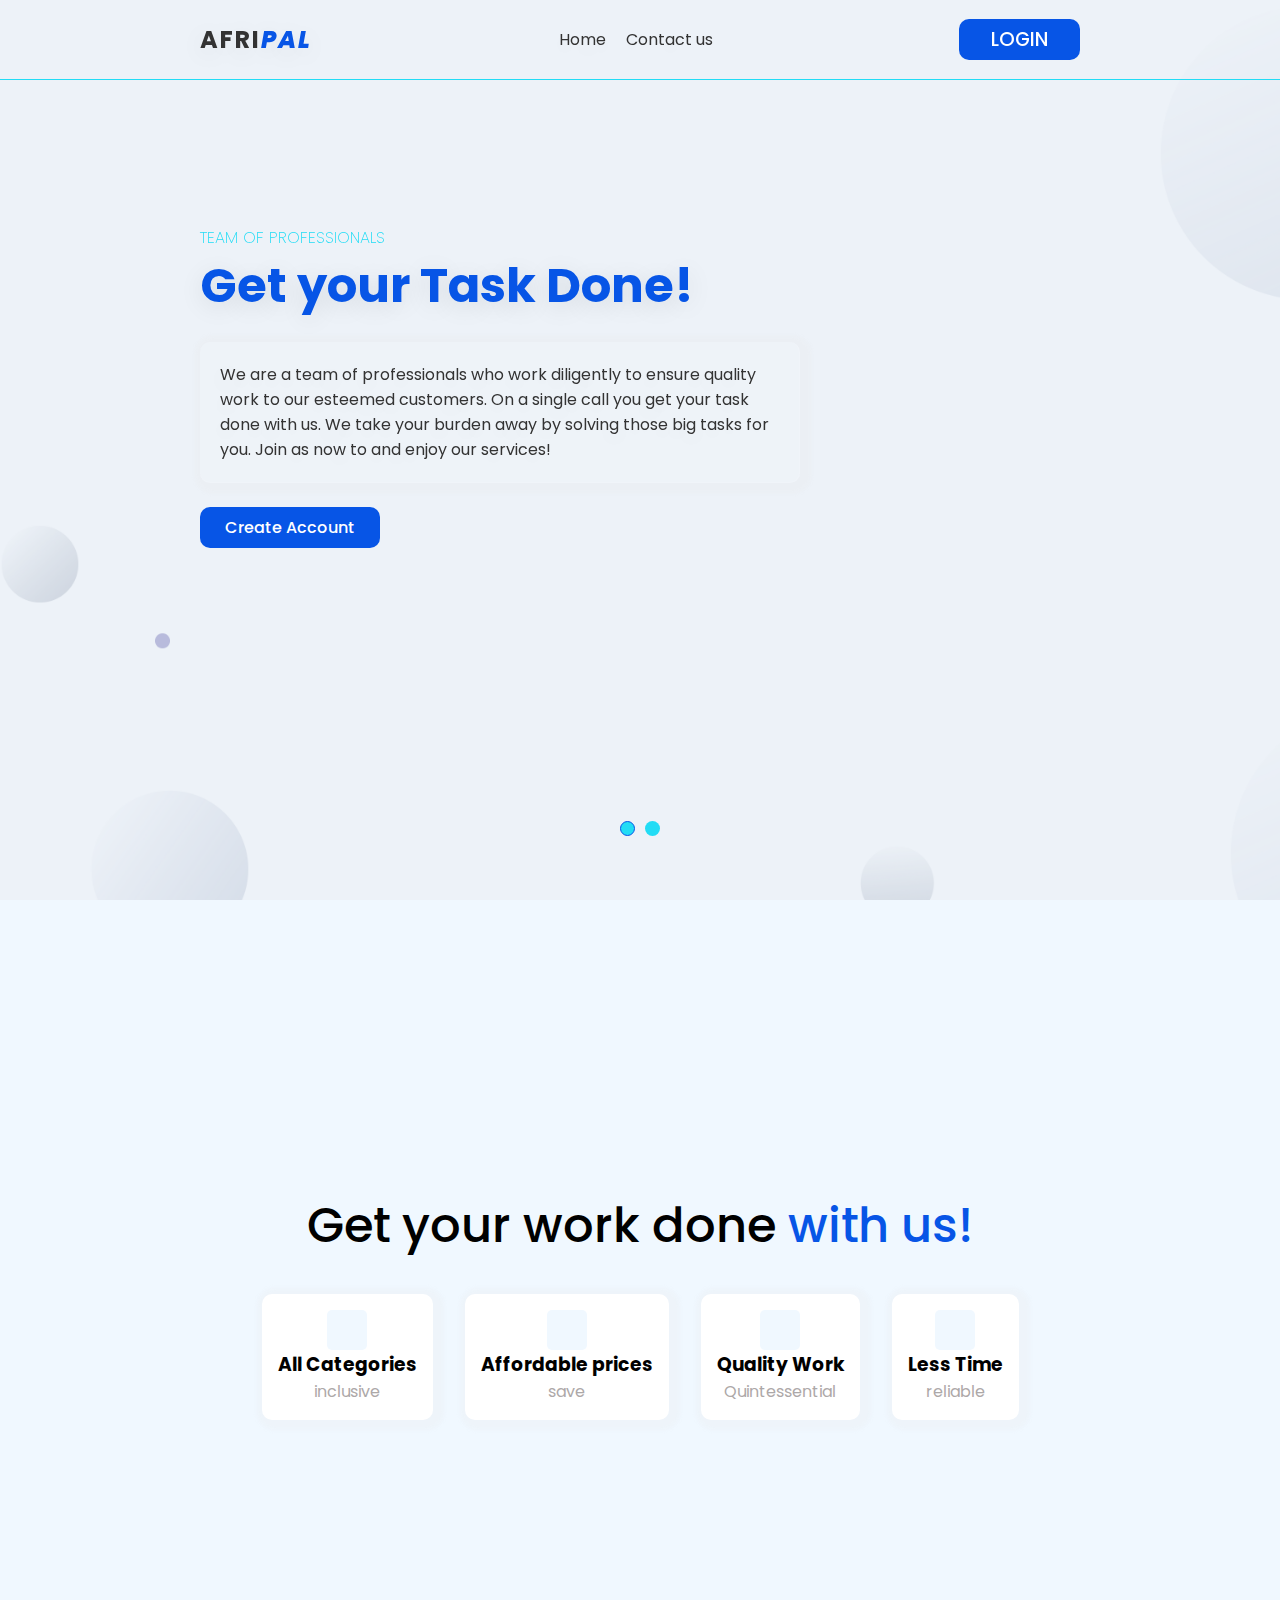
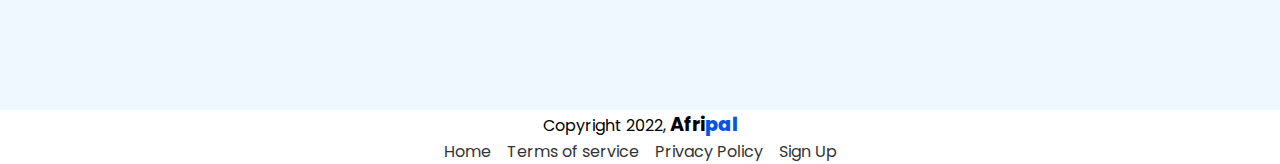
<file: Afripal/index.html>
<!DOCTYPE html>
<html lang="en">

<head>
    <meta charset="UTF-8">
    <meta http-equiv="X-UA-Compatible" content="IE=edge">
    <meta name="viewport" content="width=device-width, initial-scale=1.0">
    <!-- unicons link -->
    <link rel="stylesheet" href="https://unicons.iconscout.com/release/v4.0.0/css/line.css">
    <link rel="stylesheet" href="styles/index.css">
    <link rel="stylesheet" href="styles/swiper-bundle.min.css">
    <title>Afripal home page</title>
</head>

<body>
    <header>
        <div class="nav-bar">
            <div class="logo">
                <a href="index.html">Afri<span>pal</span></a>
            </div>
            <div class="navigation">
                <div class="navigation-items">
                    <i class="uil uil-times nav-close-btn"></i>
                    <a href="index.html"><i class="uil uil-home"></i>Home</a>
                    <!-- <a href="about.html"> <i class="uil uil-info-circle"></i>About</a> -->

                    <a href="contacts.html"> <i class="uil uil-envelope"></i>Contact us</a>
                </div>
            </div>
            <div class="login-btn">
                <a href="signin.html">Login</a>
            </div>
            <i class="uil uil-apps nav-menu-btn"></i>
        </div>
    </header>
    <section class="home">
        <div class="media-icons">
            <a href="#"><i class="uil uil-facebook-f"></i></a>
            <a href="#"><i class="uil uil-twitter"></i></a>
            <a href="#"><i class="uil uil-instagram-alt"></i></a>
        </div>
        <div class="swiper bg-slider">
            <div class="swiper-wrapper">
                <div class="swiper-slide">
                    <img src="images/bgIMG.png" alt="beachimage">
                    <div class="text-content">
                        <h4>Team of professionals</h4>
                        <h2 class="title"><span>Get</span> your Task Done!</h2>
                        <p>We are a team of professionals who work diligently to ensure quality work to our esteemed customers. On a single call you get your task done with us. We take your burden away by solving those big tasks for you. Join as now to and
                            enjoy our services!</p>
                        <a href="signup.html"><button class="read-btn"> Create Account<i class="uil uil-arrow-right"></i></button></a>
                    </div>
                </div>
                <div class="swiper-slide">
                    <img src="images/bgIMG.png" alt="beachimage">
                    <div class="text-content">
                        <h4>All you need in one click</h4>
                        <h2 class="title">ENJOY OUR SERVICES</h2>
                        <p>Are you worried about how you'll get your work done despite the difficult field? Not to worry anymore for we are here for you. All the tasks including technical, science, biology and many other fields are all covered by our team
                            of professionals. </p>
                        <a href="contacts.html"><button class="read-btn">Contact us<i class="uil uil-arrow-right"></i></button></a>
                    </div>
                </div>


            </div>

        </div>
        <div class="bg-slider-thumbs">
            <div class="swiper-wrapper thumbs-container">
                <div class="swiper-slide img"></div>
                <div class="swiper-slide img"></div>
                <!-- <img src="images/bgIMG.png" class="swiper-slide" alt="">
                <img src="images/bgIMG.png" class="swiper-slide" alt=""> -->

            </div>
        </div>
    </section>
    <section class="services">
        <div class="title">
            <h2>Get your work done <span>with us!</span></h2>
        </div>
        <div class="service-container">
            <div class="container">
                <div class="icon-container">
                    <i class="uil uil-adjust-circle"></i>
                </div>
                <h3>All Categories</h3>
                <p>inclusive</p>
            </div>
            <div class="container">
                <div class="icon-container">
                    <i class="uil uil-usd-circle"></i>
                </div>
                <h3>Affordable prices</h3>
                <p>save</p>
            </div>
            <div class="container">
                <div class="icon-container">
                    <i class="uil uil-check"></i>
                </div>
                <h3>Quality Work</h3>
                <p>Quintessential</p>
            </div>
            <div class="container">
                <div class="icon-container">
                    <i class="uil uil-clock"></i>
                </div>
                <h3>Less Time</h3>
                <p>reliable</p>
            </div>
        </div>
    </section>


    <section class="footer">

        <div class="copyright">
            <p> <i class="uil uil-copyright"></i>Copyright 2022, <a href="index.html">Afri<span>pal</span></a></p>
        </div>
        <div class="footer-links">
            <a href="index.html">Home</a>
            <a href="#">Terms of service</a>
            <a href="#">Privacy Policy</a>
            <a href="signup.html">Sign Up</a>
        </div>

    </section>
    <script src="scripts/swiper-bundle.min.js"></script>
    <script src="scripts/scripts.js"></script>
</body>

</html>
</file>
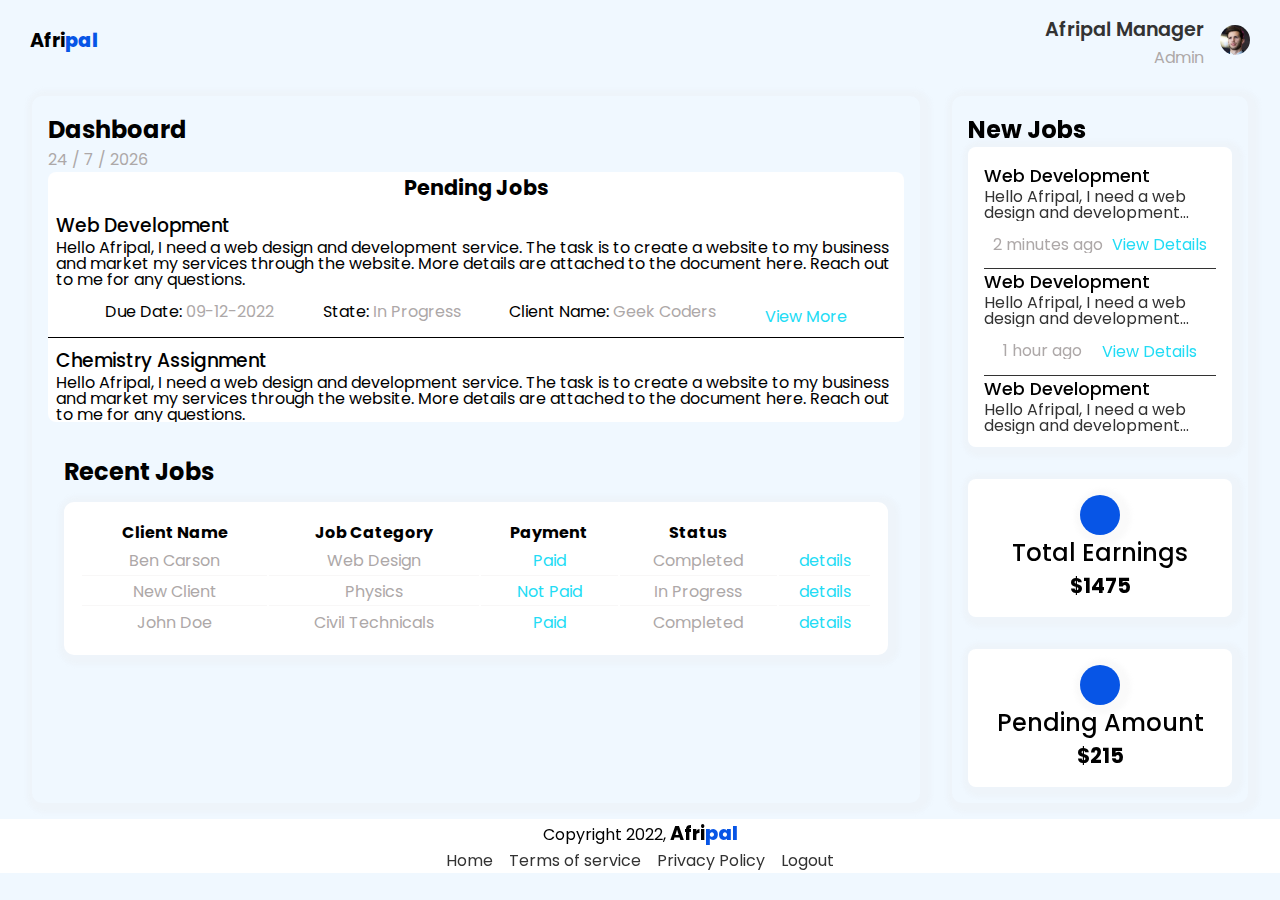
<file: Afripal/admin.html>
<!DOCTYPE html>
<html lang="en">

<head>
    <meta charset="UTF-8">
    <meta http-equiv="X-UA-Compatible" content="IE=edge">
    <meta name="viewport" content="width=device-width, initial-scale=1.0">
    <link rel="stylesheet" href="https://unicons.iconscout.com/release/v4.0.0/css/line.css">
    <link rel="stylesheet" href="styles/admin.css">
    <title>Afripal Admin Page</title>
</head>

<body>
    <header>
        <div class="nav-bar">
            <div class="logo">
                <a href="index.html">Afri<span>pal</span></a>
            </div>
            <div class="account">
                <div class="account-details">
                    <p id="admin-name">Afripal Manager <a href="#" id="logout"><i class="uil uil-angle-down"></i></a></p>
                    <div class="logout-div">
                        <a href="index.html">Logout</a>
                        <i class="uil uil-times hide-btn"></i>
                    </div>
                    <span>Admin</span>
                </div>
                <img src="images/pic-3.png" alt="" class="profile">
            </div>

        </div>
    </header>
    <section class="main">
        <div class="main-container">
            <div class="dashboard-title">
                <h2>Dashboard</h2>
                <p id="dateDisplay"></p>
            </div>
            <!-- Container for pending jobs begin here.. -->
            <div class="pending-jobs">
                <h2>Pending Jobs</h2>
                <div class="jobs-container">
                    <h3 id="category">Web Development</h3>
                    <p id="job-desc">
                        Hello Afripal, I need a web design and development service. The task is to create a website to my business and market my services through the website. More details are attached to the document here. Reach out to me for any questions.
                    </p>
                    <div class="client-desc">
                        <p>Due Date: <span id="due-date">09-12-2022</span> </p>
                        <p>State: <span id="state">In Progress</span> </p>
                        <p>Client Name: <span id="name">Geek Coders</span> </p>
                        <a href="#" class="view-div">View More</a>
                    </div>
                </div>
                <div class="jobs-container">
                    <h3 id="category">Chemistry Assignment</h3>
                    <p id="job-desc">
                        Hello Afripal, I need a web design and development service. The task is to create a website to my business and market my services through the website. More details are attached to the document here. Reach out to me for any questions.
                    </p>
                    <div class="client-desc">
                        <p>Due Date: <span id="due-date">09-12-2022</span> </p>
                        <p>State: <span id="state">Pending</span> </p>
                        <p>Client Name: <span id="name">Geek Coders</span> </p>
                        <a href="#" class="view-div">View More</a>
                    </div>
                </div>
                <div class="jobs-container">
                    <h3 id="category">Chemistry Assignment</h3>
                    <p id="job-desc">
                        Hello Afripal, I need a web design and development service. The task is to create a website to my business and market my services through the website. More details are attached to the document here. Reach out to me for any questions.
                    </p>
                    <div class="client-desc">
                        <p>Due Date: <span id="due-date">09-12-2022</span> </p>
                        <p>State: <span id="state">In Progress</span> </p>
                        <p>Client Name: <span id="name">Geek Coders</span> </p>
                        <a href="#" class="view-div">View More</a>
                    </div>
                </div>
                <!-- Floating div for pending jobs begin here -->

            </div>
            <div class="recent-jobs-container">
                <h2>Recent Jobs</h2>
                <!-- Table for recent jobs begin here... -->
                <table>
                    <thead>
                        <tr>
                            <th id="name-title">Client Name</th>
                            <th id="category-title">Job Category</th>
                            <th id="payment-title">Payment</th>
                            <th id="status-title">Status</th>

                        </tr>
                    </thead>
                    <tbody>
                        <tr>
                            <td id="name">Ben Carson</td>
                            <td id="category">Web Design</td>
                            <td id="paymebt">Paid</td>
                            <td id="status">Completed</td>
                            <td><a href="#">details</a></td>
                        </tr>
                        <tr>
                            <td id="name">New Client</td>
                            <td id="category">Physics</td>
                            <td id="paymebt">Not Paid</td>
                            <td id="status">In Progress</td>
                            <td><a href="#">details</a></td>
                        </tr>
                        <tr>
                            <td id="name">John Doe</td>
                            <td id="category">Civil Technicals</td>
                            <td id="payment">Paid</td>
                            <td id="status">Completed</td>
                            <td><a href="#">details</a></td>
                        </tr>


                    </tbody>
                </table>
            </div>
        </div>
        <div class="activity-container">
            <!-- New Jobs Container begins here...== -->
            <h2>New Jobs</h2>
            <div class="new-jobs">
                <div class="jobs-container">
                    <h3 id="category">Web Development</h3>
                    <p id="job-desc">
                        Hello Afripal, I need a web design and development service. The task is to create a website to my business and market my services through the website. More details are attached to the document here. Reach out to me for any questions.
                    </p>
                    <div class="client-desc">
                        <p id="time">2 minutes ago</p>
                        <span id="view" class="view-details">View Details</span>
                    </div>
                </div>
                <div class="jobs-container">
                    <h3 id="category">Web Development</h3>
                    <p id="job-desc">
                        Hello Afripal, I need a web design and development service. The task is to create a website to my business and market my services through the website. More details are attached to the document here. Reach out to me for any questions.
                    </p>
                    <div class="client-desc">
                        <p id="time">1 hour ago</p>
                        <span id="view" class="view-details">View Details</span>
                    </div>
                </div>
                <div class="jobs-container">
                    <h3 id="category">Web Development</h3>
                    <p id="job-desc">
                        Hello Afripal, I need a web design and development service. The task is to create a website to my business and market my services through the website. More details are attached to the document here. Reach out to me for any questions.
                    </p>
                    <div class="client-desc">
                        <p id="time">2 minutes ago</p>
                        <span id="view" class="view-details">View Details</span>
                    </div>
                </div>
            </div>
            <div class="earnings">
                <span><i class="uil uil-chart-line"></i></span>
                <h2>Total Earnings</h2>
                <p id="amount">$1475</p>
            </div>
            <div class="earnings">
                <span><i class="uil uil-usd-circle"></i></span>
                <h2>Pending Amount</h2>
                <p id="pending-amount">$215</p>
            </div>

        </div>
        </div>
        <!-- Div for floating pending jobs -->
        <div class="floating-pending-container">
            <div class="pending-jobs-container">
                <i class="uil uil-times hide-div-btn"></i>
                <div class="container">
                    <p>Client Name: </p>
                    <p id="name">Ben Carson</p>
                </div>
                <div class="container">
                    <p>Job Title:</p>
                    <h3>Job Title here.</h3>
                </div>
                <div class="desc-container">
                    <p>Job Description:</p>

                    <p id="desc">Lorem ipsum, dolor sit amet consectetur adipisicing elit. Adipisci tenetur, sed et non, omnis tempore quia veniam ducimus velit vero soluta quisquam eveniet debitis, asperiores laudantium dicta sequi corporis quidem. Description replaces
                        this text</p>
                </div>


                <div class="container">
                    <p>Posted: </p>
                    <p id="time-posted">3 hours ago</p>
                </div>
                <div class="container">
                    <p>Due Date: </p>
                    <p id="due-date">19/12/2022</p>
                </div>
                <div class="container">
                    <p>Budget: </p>
                    <p id="budget">$213</p>
                </div>
                <div class="buttons-container">
                    <button id="accept-btn">Mark Done</button>

                </div>

            </div>
        </div>
        <!-- Floating div for new Jobs begin here.. -->
        <div class="floating-container">
            <div class="jobs-container">
                <i class="uil uil-times hide--div-btn"></i>
                <div class="container">
                    <p>Client Name: </p>
                    <p id="name">Ben Carson</p>
                </div>
                <div class="container">
                    <p>Job Title:</p>
                    <h3>Job Title here.</h3>
                </div>
                <div class="desc-container">
                    <p>Job Description:</p>

                    <p id="desc">Lorem ipsum, dolor sit amet consectetur adipisicing elit. Adipisci tenetur, sed et non, omnis tempore quia veniam ducimus velit vero soluta quisquam eveniet debitis, asperiores laudantium dicta sequi corporis quidem. Description replaces
                        this text</p>
                </div>


                <div class="container">
                    <p>Posted: </p>
                    <p id="time-posted">3 hours ago</p>
                </div>
                <div class="container">
                    <p>Due Date: </p>
                    <p id="due-date">19/12/2022</p>
                </div>
                <div class="container">
                    <p>Budget: </p>
                    <p id="budget">$213</p>
                </div>
                <div class="buttons-container">
                    <button id="accept-btn">Accept</button>
                    <button id="decline-btn">Decline</button>
                </div>

            </div>
        </div>
    </section>

    <section class="footer">

        <div class="copyright">
            <p> <i class="uil uil-copyright"></i>Copyright 2022, <a href="index.html">Afri<span>pal</span></a></p>
        </div>
        <div class="footer-links">
            <a href="index.html">Home</a>
            <a href="#">Terms of service</a>
            <a href="#">Privacy Policy</a>
            <a href="signup.html">Logout</a>
        </div>

    </section>
    <script>
        var date = new Date();
        var current_date = date.getDate() + " / " + (date.getMonth() + 1) + " / " + date.getFullYear();
        document.getElementById("dateDisplay").innerHTML = current_date;
    </script>
    <script src="scripts/admin.js"></script>
</body>

</html>
</file>
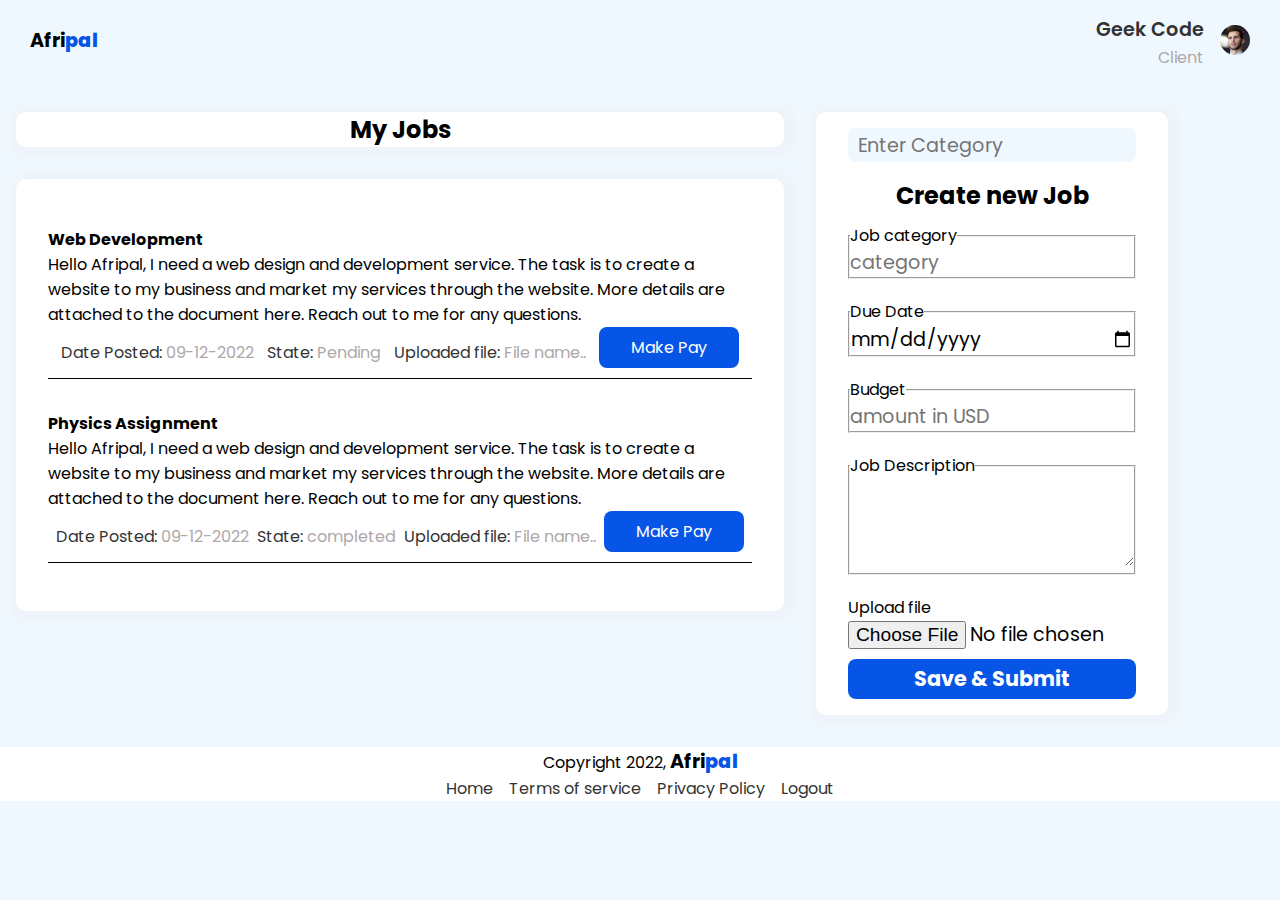
<file: Afripal/clients.html>
<!DOCTYPE html>
<html lang="en">

<head>
    <meta charset="UTF-8">
    <meta http-equiv="X-UA-Compatible" content="IE=edge">
    <meta name="viewport" content="width=device-width, initial-scale=1.0">
    <link rel="stylesheet" href="https://unicons.iconscout.com/release/v4.0.0/css/line.css">
    <link rel="stylesheet" href="styles/clients.css">
    <title>clients page/create & view Job page</title>
</head>

<body>
    <header>
        <div class="nav-bar">
            <div class="logo">
                <a href="index.html">Afri<span>pal</span></a>
            </div>
            <div class="account">
                <div class="account-details">
                    <p id="admin-name">Geek Code <a href="#" id="logout"><i class="uil uil-angle-down"></i></a></p>
                    <div class="logout-div">
                        <a href="index.html">Logout</a>
                        <i class="uil uil-times hide-btn"></i>
                    </div>
                    <span>Client</span>
                </div>
                <img src="images/pic-3.png" alt="" class="profile">
            </div>

        </div>
    </header>
    <section class="main-container">
        <div class="jobs-container">
            <div class="jobs-title">
                <h2>My Jobs</h2>
            </div>
            <div class="job-details">
                <div class="jobs">
                    <h4>Web Development</h4>
                    <p class="desc">Hello Afripal, I need a web design and development service. The task is to create a website to my business and market my services through the website. More details are attached to the document here. Reach out to me for any questions.
                    </p>
                    <div class="date-container">
                        <p><span>Date Posted:</span> 09-12-2022</p>
                        <p><span>State:</span> Pending</p>
                        <p><span>Uploaded file:</span> File name..</p>
                        <a href="#" class="payment-btn">Make Pay</a>
                    </div>
                </div>
                <div class="jobs">
                    <h4>Physics Assignment</h4>
                    <p class="desc">Hello Afripal, I need a web design and development service. The task is to create a website to my business and market my services through the website. More details are attached to the document here. Reach out to me for any questions.
                    </p>
                    <div class="date-container">
                        <p><span>Date Posted:</span> 09-12-2022</p>
                        <p><span>State:</span> completed</p>
                        <p><span>Uploaded file:</span> File name..</p>
                        <a href="#" class="payment-btn">Make Pay</a>
                    </div>
                </div>
            </div>
        </div>
        <div class="create-job-container">
            <div class="search-container">
                <input type="text" name="Search work" id="search" placeholder="Enter Category">
                <i class="uil uil-search"></i>
            </div>
            <div class="new-job">
                <h2>Create new Job</h2>
                <div class="input-container">
                    <fieldset>
                        <legend>Job category</legend>
                        <input type="text" name="Job type" id="job-type" placeholder="category">
                    </fieldset>

                </div>
                <div class="input-container">
                    <fieldset>
                        <legend>Due Date</legend>
                        <input type="date" name="Job type" id="job-type">
                    </fieldset>

                </div>
                <div class="input-container">
                    <fieldset>
                        <legend>Budget</legend>
                        <input type="number" name="amount" id="amount" placeholder="amount in USD">
                    </fieldset>

                </div>
                <div class="input-container">
                    <fieldset>
                        <legend>Job Description</legend>
                        <textarea name="" id="job-desc" cols="10" rows="5"></textarea>
                    </fieldset>

                </div>
                <div class="input-container file-container">
                    <p>Upload file</p><input type="file" name="file" id="file">

                </div>
                <input type="button" value="Save & Submit" class="button">
            </div>
        </div>

    </section>

    <section class="footer">

        <div class="copyright">
            <p> <i class="uil uil-copyright"></i>Copyright 2022, <a href="index.html">Afri<span>pal</span></a></p>
        </div>
        <div class="footer-links">
            <a href="index.html">Home</a>
            <a href="#">Terms of service</a>
            <a href="#">Privacy Policy</a>
            <a href="index.html">Logout</a>

        </div>

    </section>
    <script src="scripts/admin.js"></script>
    <script src="scripts/scripts.js"></script>
</body>

</html>
</file>
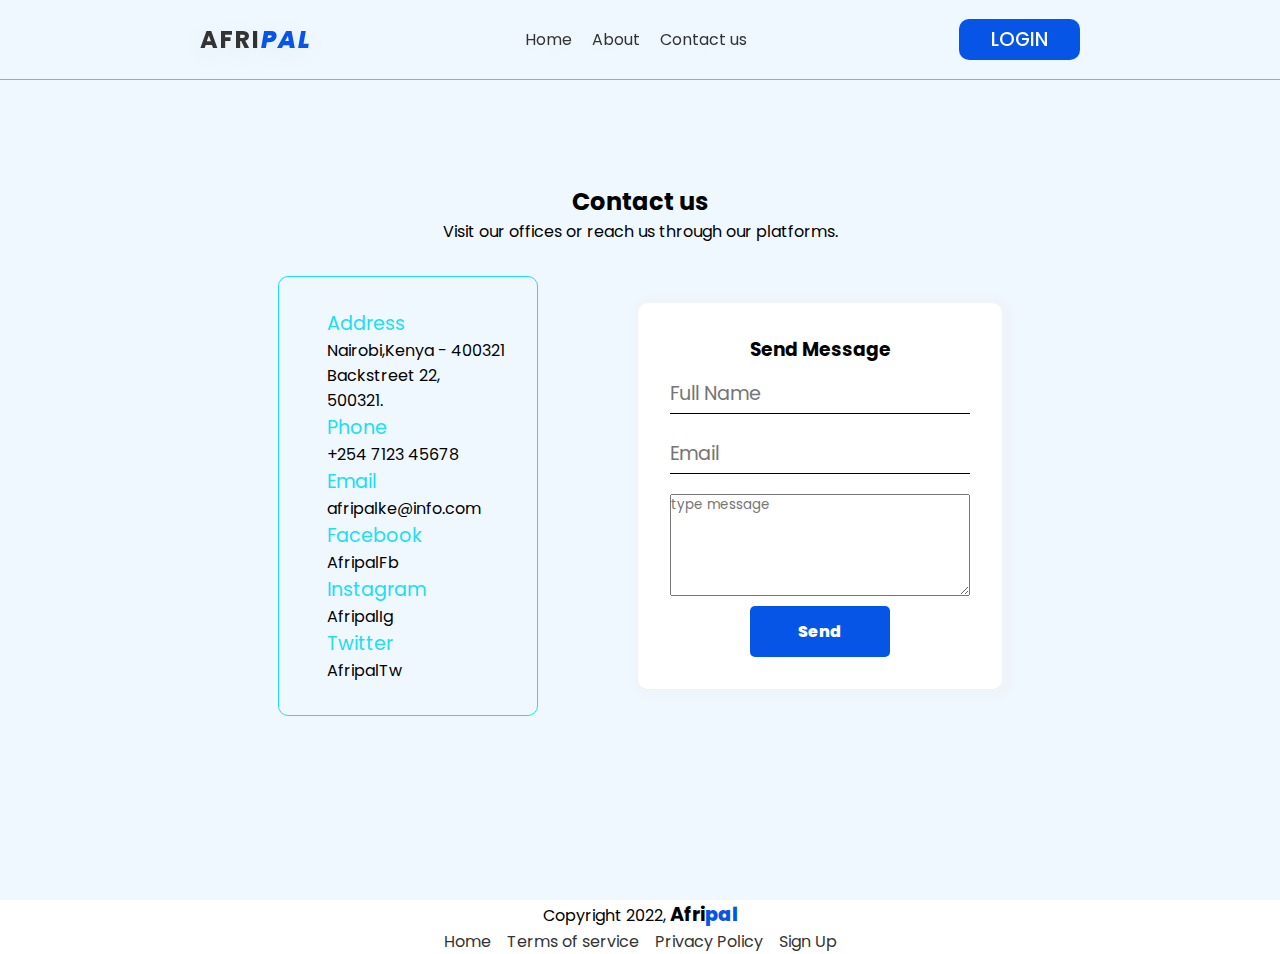
<file: Afripal/contacts.html>
<!DOCTYPE html>
<html lang="en">

<head>
    <meta charset="UTF-8">
    <meta http-equiv="X-UA-Compatible" content="IE=edge">
    <meta name="viewport" content="width=device-width, initial-scale=1.0">
    <!-- unicons link -->
    <link rel="stylesheet" href="https://unicons.iconscout.com/release/v4.0.0/css/line.css">
    <link rel="stylesheet" href="styles/index.css">
    <link rel="stylesheet" href="styles/swiper-bundle.min.css">
    <title>Afripal home page</title>
</head>

<body>
    <header>
        <div class="nav-bar">
            <div class="logo">
                <a href="index.html">Afri<span>pal</span></a>
            </div>
            <div class="navigation">
                <div class="navigation-items">
                    <i class="uil uil-times nav-close-btn"></i>
                    <a href="index.html"><i class="uil uil-home"></i>Home</a>
                    <a href="about.html"> <i class="uil uil-info-circle"></i>About</a>

                    <a href="contacts.html"> <i class="uil uil-envelope"></i>Contact us</a>
                </div>
            </div>
            <div class="login-btn">
                <a href="signin.html">Login</a>
            </div>
            <i class="uil uil-apps nav-menu-btn"></i>
        </div>
    </header>
    <!-- Contacts section begin here -->
    <section class="contacts-section">
        <div class="contact-title-container">
            <h2>Contact us</h2>
            <p>Visit our offices or reach us through our platforms.</p>
        </div>
        <div class="contacts-container">
            <div class="contacts">
                <div class="contact">
                    <i class="uil uil-location-point"></i>
                    <div class="holder">
                        <h3>Address</h3>
                        <p>Nairobi,Kenya - 400321</p>
                        <p>Backstreet 22,</p>
                        <p>500321.</p>
                    </div>
                </div>
                <div class="contact">
                    <i class="uil uil-phone"></i>
                    <div class="holder">
                        <h3>Phone</h3>
                        <p>+254 7123 45678</p>
                    </div>
                </div>
                <div class="contact">
                    <i class="uil uil-envelope"></i>
                    <div class="holder">
                        <h3>Email</h3>
                        <p>afripalke@info.com</p>
                    </div>
                </div>
                <div class="contact">
                    <i class="uil uil-facebook-messenger-alt"></i>
                    <div class="holder">
                        <h3>Facebook</h3>
                        <p>AfripalFb</p>
                    </div>
                </div>
                <div class="contact">
                    <i class="uil uil-instagram"></i>
                    <div class="holder">
                        <h3>Instagram</h3>
                        <p>AfripalIg</p>
                    </div>
                </div>
                <div class="contact">
                    <i class="uil uil-twitter-alt"></i>
                    <div class="holder">
                        <h3>Twitter</h3>
                        <p>AfripalTw</p>
                    </div>
                </div>
            </div>
            <div class="message-container">
                <h3>Send Message</h3>
                <input type="text" placeholder="Full Name">
                <input type="email" placeholder="Email">
                <textarea name="message" class="message" cols="40" rows="5" placeholder="type message"></textarea>
                <button type="submit">Send</button>
            </div>
        </div>
    </section>
    <!-- -=======Footer section begins here==== -->
    <section class="footer">

        <div class="copyright">
            <p> <i class="uil uil-copyright"></i>Copyright 2022, <a href="index.html">Afri<span>pal</span></a></p>
        </div>
        <div class="footer-links">
            <a href="index.html">Home</a>
            <a href="#">Terms of service</a>
            <a href="#">Privacy Policy</a>
            <a href="signup.html">Sign Up</a>
        </div>
    </section>
    <script src="scripts/swiper-bundle.min.js"></script>
    <script src="scripts/scripts.js"></script>
</body>

</html>
</file>
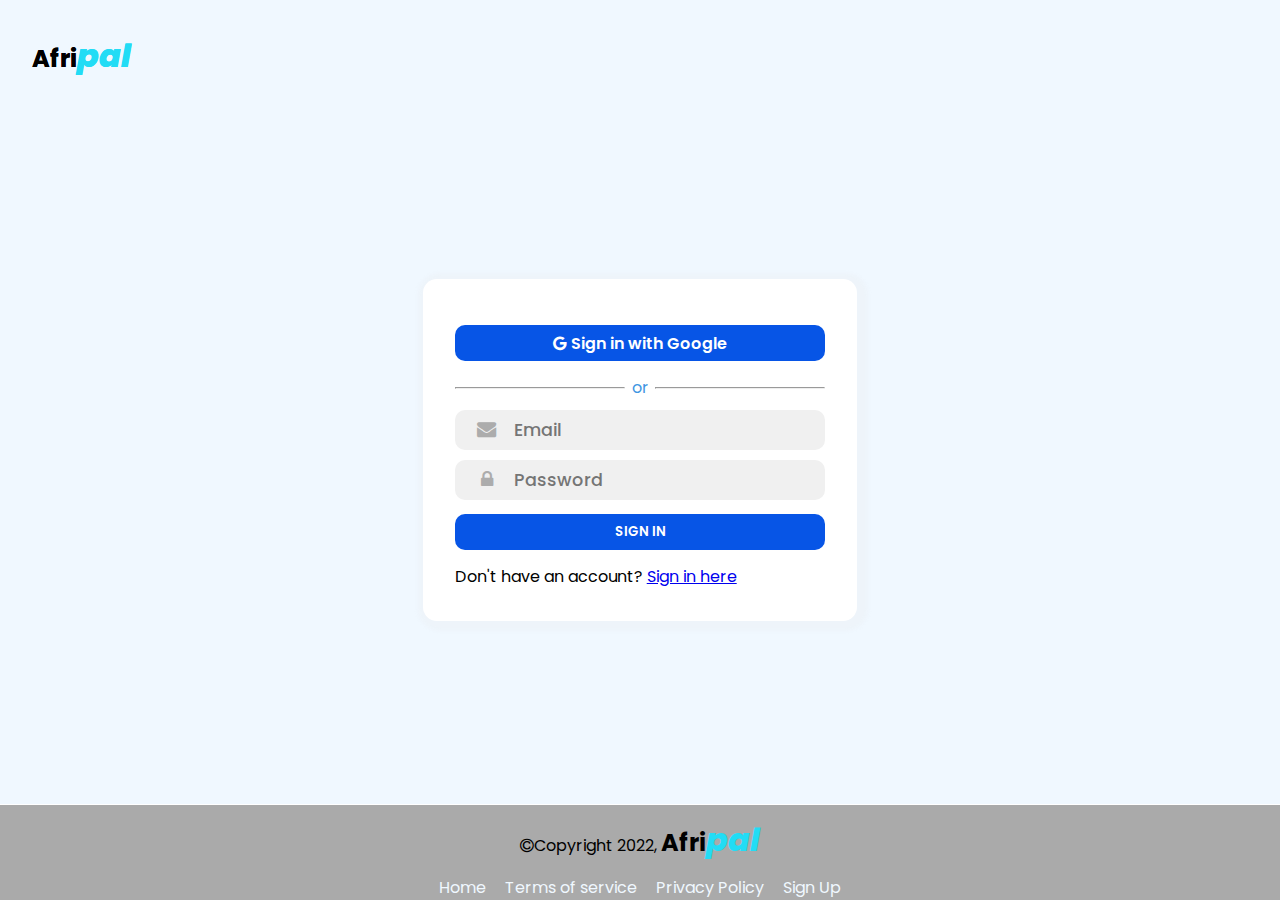
<file: Afripal/signin.html>
<!DOCTYPE html>
<html lang="en">

<head>
    <meta charset="UTF-8">
    <meta http-equiv="X-UA-Compatible" content="IE=edge">
    <meta name="viewport" content="width=device-width, initial-scale=1.0">
    <link rel="stylesheet" href="https://cdnjs.cloudflare.com/ajax/libs/font-awesome/4.7.0/css/font-awesome.min.css">
    <link rel="stylesheet" href="styles/login.css">
    <title>Sign up page</title>
</head>
<div class="container">
    <form action="#" class="sign-up-form">
        <div class="sign-google">
            <i class="fa fa-google"></i><a href="#">  Sign in with Google</a>
        </div>
        <div class="hr-line">
            <hr/>
            <p>or</p>
            <hr/>
        </div>
        <!-- <div class="input-field">
            <i class="fa fa-user"></i>
            <input type="text" placeholder="Name" />
        </div> -->
        <div class="input-field">
            <i class="fa fa-envelope"></i>
            <input type="email" placeholder="Email" />
        </div>
        <div class="input-field">
            <i class="fa fa-lock"></i>
            <input type="password" placeholder="Password" />
        </div>
        <!-- <div class="input-field">
            <i class="fa fa-lock"></i>
            <input type="password" placeholder="Confirm Password" />
        </div> -->
        <!-- <div class="input-check">
            <input type="checkbox" />
            <p>I agree to the <a href="#">Terms of Service</a> & <a href="#">Privacy Policy</a></p>
        </div> -->
        <input type="submit" value="Sign In" class="signup-btn">
        <!-- <div class="paragraph">
            <p>Lorem ipsum dolor sit amet consectetur <br/> adipisicing elit. Hic, nulla? Enim expedita, ipsam nostru</p>
        </div>

        <hr/> -->
        <p>Don't have an account? <a href="signup.html">Sign in here</a></p>
    </form>
</div>
<div class="logo">
    <a href="index.html">Afri<span>pal</span></a>
</div>
<!-- ==footer begins here..=== -->
<div class="footer">
    <div class="copyright">
        <p> <i class="fa fa-copyright"></i>Copyright 2022, <a href="index.html">Afri<span>pal</span></a></p>
    </div>
    <div class="footer-links">
        <a href="index.html">Home</a>
        <a href="#">Terms of service</a>
        <a href="#">Privacy Policy</a>
        <a href="signup.html">Sign Up</a>
    </div>
</div>
<div class="logo">
    <a href="index.html">Afri<span>pal</span></a>
</div>


<body>

</body>

</html>
</file>
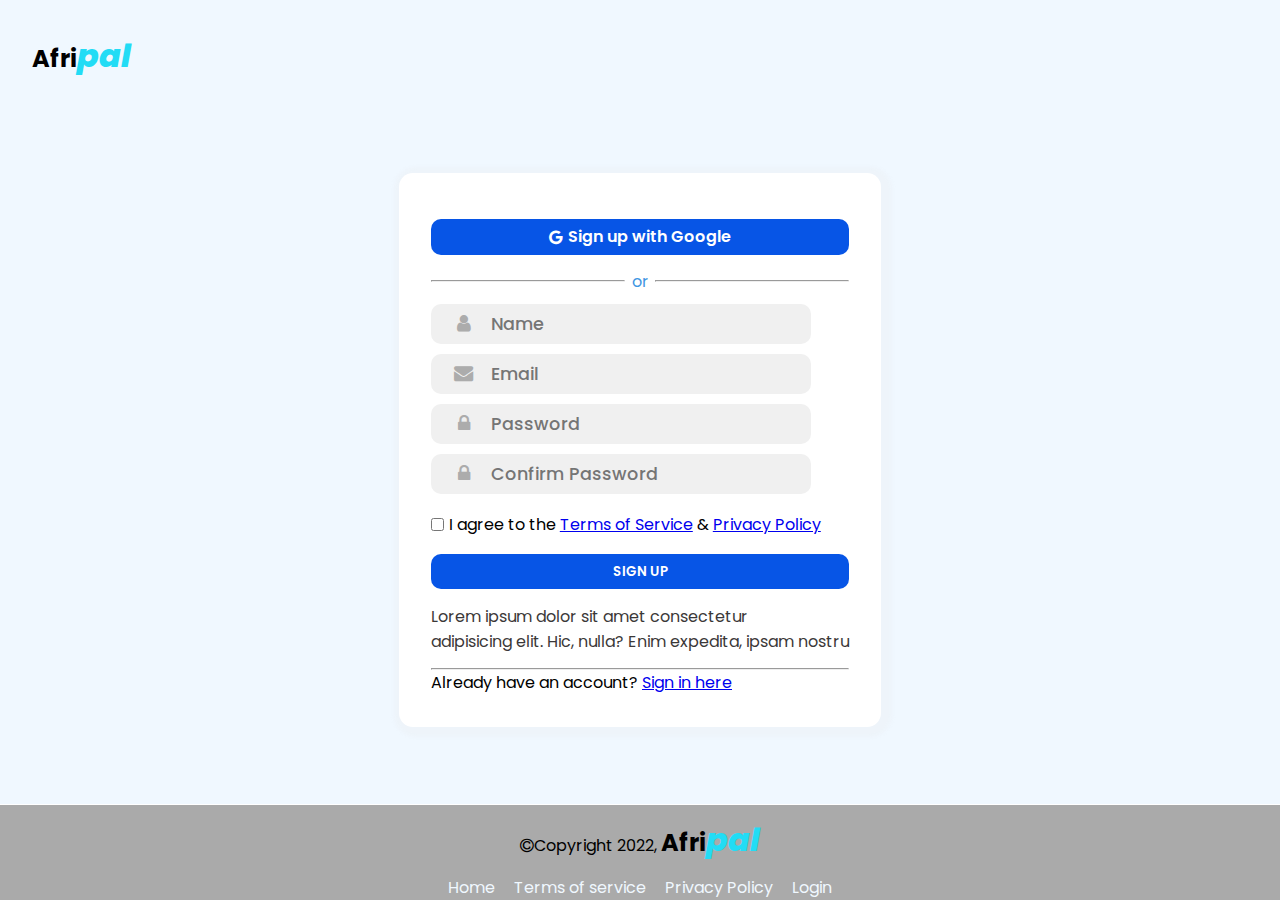
<file: Afripal/signup.html>
<!DOCTYPE html>
<html lang="en">

<head>
    <meta charset="UTF-8">
    <meta http-equiv="X-UA-Compatible" content="IE=edge">
    <meta name="viewport" content="width=device-width, initial-scale=1.0">
    <link rel="stylesheet" href="https://cdnjs.cloudflare.com/ajax/libs/font-awesome/4.7.0/css/font-awesome.min.css">
    <link rel="stylesheet" href="styles/login.css">
    <title>Sign up page</title>
</head>
<div class="container">
    <form action="#" class="sign-up-form">
        <div class="sign-google">
            <i class="fa fa-google"></i><a href="#">  Sign up with Google</a>
        </div>
        <div class="hr-line">
            <hr/>
            <p>or</p>
            <hr/>
        </div>
        <div class="input-field">
            <i class="fa fa-user"></i>
            <input type="text" placeholder="Name" />
        </div>
        <div class="input-field">
            <i class="fa fa-envelope"></i>
            <input type="email" placeholder="Email" />
        </div>
        <div class="input-field">
            <i class="fa fa-lock"></i>
            <input type="password" placeholder="Password" />
        </div>
        <div class="input-field">
            <i class="fa fa-lock"></i>
            <input type="password" placeholder="Confirm Password" />
        </div>
        <div class="input-check">
            <input type="checkbox" />
            <p>I agree to the <a href="#">Terms of Service</a> & <a href="#">Privacy Policy</a></p>
        </div>
        <input type="submit" value="Sign Up" class="signup-btn">
        <div class="paragraph">
            <p>Lorem ipsum dolor sit amet consectetur <br/> adipisicing elit. Hic, nulla? Enim expedita, ipsam nostru</p>
        </div>

        <hr/>
        <p>Already have an account? <a href="signin.html">Sign in here</a></p>
    </form>
</div>
<div class="logo">
    <a href="index.html">Afri<span>pal</span></a>
</div>

<div class="footer">
    <div class="copyright">
        <p> <i class="fa fa-copyright"></i>Copyright 2022, <a href="index.html">Afri<span>pal</span></a></p>
    </div>
    <div class="footer-links">
        <a href="index.html">Home</a>
        <a href="#">Terms of service</a>
        <a href="#">Privacy Policy</a>
        <a href="signin.html">Login</a>
    </div>
</div>

<body>

</body>

</html>
</file>
<file: Afripal/styles/index.css>
@import url('https://fonts.googleapis.com/css2?family=Poppins:ital,wght@0,100;0,200;0,400;0,500;0,600;0,700;0,800;0,900;1,200;1,300;1,400;1,500;1,600;1,700;1,800;1,900&display=swap');
:root {
    --theme-color: rgb(7, 85, 230);
    --secondary-color: #22dcf5;
    --bg-color: rgb(240, 248, 255);
    --white-color: #fff;
    --dark-color: #333;
    --box-shadow: 3px 2px 4px 8px rgba(231, 230, 230, 0.2);
    --text-shadow: 0 5px 25px rgba(0, 0, 0, 0.1);
    --grey-color: #ada8a8;
    /*  */
    --scroll-bar-color: #f0f0f0;
    --scroll-thumb-color: #22dcf5;
    --scroll-thum-hover-color: rgb(7, 85, 230);
}


/* ====scroll bar css */

::-webkit-scrollbar {
    width: 10px;
    background: var(--scroll-bar-color);
}

::-webkit-scrollbar-thumb {
    width: 100%;
    background: var(--scroll-thumb-color);
    border-radius: 2em;
}

::-webkit-scrollbar-thumb:hover {
    background: var(--scroll-thum-hover-color);
}


/* Main Css */

* {
    margin: 0;
    padding: 0;
    box-sizing: border-box;
    font-family: 'Poppins', sans-serif;
}

body {
    background: var(--body-bg-color);
}


/* Nav Styling */

header {
    z-index: 999;
    position: fixed;
    width: 100%;
    height: calc(4rem + 1rem);
    top: 0;
    left: 0;
    display: flex;
    justify-content: center;
    transition: 0.5s ease;
    border-bottom: 1px solid #22dcf5;
    transition-property: height, background;
}

header.sticky {
    height: calc(2.5rem + 1rem);
    background: rgba(255, 255, 255, 0.1);
    backdrop-filter: blur(20px);
    border-bottom: 1px solid rgba(255, 255, 255, 0.5);
}

header .nav-bar {
    position: relative;
    width: 100%;
    display: flex;
    flex-direction: row;
    align-items: center;
    justify-content: space-between;
    padding: 0 200px;
    transition: 0.3s ease;
    border-bottom: 1px solid --secondary-color;
}

.nav-close-btn,
.nav-menu-btn {
    display: none;
}

.nav-bar .logo a {
    color: var(--dark-color);
    font-size: 1.5em;
    font-weight: 700;
    letter-spacing: 2px;
    text-transform: uppercase;
    text-decoration: none;
    text-shadow: var(--text-shadow);
}

.nav-bar .logo a span {
    color: var(--theme-color);
    font-weight: 800;
    font-size: 1.5rem;
    font-style: italic;
}

.navigation .navigation-items a {
    color: var(--dark-color);
    font-size: 1rem;
    text-decoration: none;
    text-shadow: var(--text-shadow);
    transition: 0.3s ease;
}

.navigation .navigation-items a:hover {
    color: var(--secondary-color);
    transition: 0.3s ease;
}

.navigation .navigation-items a i {
    display: none;
}

.navigation .navigation-items a:not(:last-child) {
    margin-right: 1rem;
}

.login-btn {
    background: var(--theme-color);
    padding: 0.4rem 2rem;
    border: none;
    border-radius: 10px;
    display: flex;
    justify-content: center;
    align-items: center;
    cursor: pointer;
    transition: 0.3s ease;
}

.login-btn a {
    width: 100%;
    text-decoration: none;
    color: var(--white-color);
    font-size: 1.2rem;
    font-weight: 500;
    text-transform: uppercase;
    transition: 0.3s ease;
}

.login-btn:hover {
    background: var(--secondary-color);
    transition: 0.3s ease;
}

.login-btn:hover a {
    color: var(--dark-color);
    transition: 0.3s ease;
}


/* =======Banner Section Styling begins here======= */

.home {
    min-height: 100vh;
}

.bg-slider {
    z-index: 777;
    position: relative;
    width: 100%;
    min-height: 100vh;
}

.bg-slider .swiper-slide {
    position: relative;
    width: 100%;
    height: 100vh;
}

.bg-slider .swiper-slide img {
    width: 100%;
    height: 100vh;
    object-fit: cover;
    background-position: center;
    background-size: cover;
    pointer-events: none;
}

.swiper-slide .text-content {
    position: absolute;
    top: 25%;
    color: var(--white-color);
    margin: 0 200px;
    transition: 0.3s ease;
}

.swiper-slide .text-content .title {
    font-size: 3em;
    font-weight: 700;
    text-shadow: var(--text-shadow);
    color: var(--theme-color);
    margin-bottom: 20px;
    transform: translateY(-50px);
    opacity: 0;
}

.swiper-slide-active .text-content .title {
    transform: translateY(0);
    opacity: 1;
    transition: 1s ease;
    transition-delay: .3s;
    transition-property: transform, opacity;
}

.swiper-slide .text-content h4 {
    text-transform: uppercase;
    text-shadow: var(--text-shadow);
    font-weight: 200;
    color: var(--secondary-color);
    transform: translateY(-50px);
    opacity: 0;
}

.swiper-slide-active .text-content h4 {
    transform: translateY(0);
    opacity: 1;
    transition: 1s ease;
    transition-delay: .3s;
    transition-property: transform, opacity;
}

.swiper-slide .text-content p {
    max-width: 600px;
    background: rgba(255, 255, 255, 0.1);
    backdrop-filter: blur(10px);
    text-shadow: var(--text-shadow);
    color: var(--dark-color);
    padding: 20px;
    border-radius: 10px;
    border-bottom: 1px solid rgba(255, 255, 255, 0.1);
    border-right: 1px solid rgba(255, 255, 255, 0.1);
    box-shadow: var(--box-shadow);
    transform: translateX(-100px);
    opacity: 0;
}

.swiper-slide-active .text-content p {
    transform: translateX(0);
    opacity: 1;
    transition: 1s ease;
    transition-delay: .3s;
    transition-property: transform, opacity;
}

.swiper-slide .text-content a {
    text-decoration: none;
}

.swiper-slide .text-content .read-btn {
    border: none;
    outline: none;
    background: var(--theme-color);
    color: var(--white-color);
    font-size: 1em;
    font-weight: 500;
    padding: 8px 25px;
    display: flex;
    align-items: center;
    margin-top: 1.5rem;
    border-radius: 10px;
    cursor: pointer;
    transform: translateY(50px);
    opacity: 0;
}

.swiper-slide-active .text-content .read-btn {
    transform: translateY(0);
    opacity: 1;
    transition: 1s ease;
    transition-delay: .3s;
    transition-property: transform, opacity;
}

.swiper-slide .text-content .read-btn i {
    font-size: 1.2em;
    transition: 0.3s ease;
}

.swiper-slide .text-content .read-btn:hover i {
    transform: translateX(5px);
}

.bg-slider-thumbs {
    z-index: 777;
    position: absolute;
    bottom: 4em;
    left: 50%;
    transform: translateX(-50%);
    transition: 0.3s ease;
}

.thumbs-container .img {
    width: 15px;
    height: 15px;
    margin: 0 5px;
    border-radius: 50%;
    cursor: pointer;
    background: var(--secondary-color);
}

.swiper-slide-thumb-active {
    border: 1px solid var(--theme-color);
}


/* =====swiper styling ends here..==== */

.media-icons {
    z-index: 999;
    position: absolute;
    display: flex;
    flex-direction: column;
    top: 50%;
    transform: translateY(-50px);
    margin-left: 90px;
}

.media-icons a {
    color: var(--theme-color);
    font-size: 1.3em;
    margin: 10px 0;
}

.media-icons a:hover {
    color: var(--secondary-color);
}


/* =========Media Queries==== */

@media screen and (max-width:1035px) {
    header .nav-bar {
        padding: 0 50px;
    }
}

@media screen and (max-width:910px) {
    .media-icons {
        right: 0;
        margin-right: 50px;
    }
    .swiper-slide .text-content {
        margin: 0 120px 0 50px;
    }
}

@media screen and (max-width:750px) {
    header .login-btn {
        display: none;
    }
}

@media screen and (max-width:675px) {
    header .nav-bar {
        padding: 0 25px;
    }
    .bg-slider-thumbs {
        bottom: 1rem;
    }
    .media-icons {
        margin-right: 20px;
    }
    .swiper-slide .text-content {
        margin: 0 70px 0 20px;
    }
    .swiper-slide .text-content .title {
        font-size: 2em;
    }
}

@media screen and (max-width:520px) {
    .nav-menu-btn {
        display: block;
        color: var(--white-color);
        font-size: 1.5em;
        cursor: pointer;
    }
    .nav-close-btn {
        display: block;
        color: var(--dark-color);
        font-size: 1.5em;
        cursor: pointer;
        position: absolute;
        top: 0;
        right: 0;
        margin: 10px;
        transition: 0.3s ease;
    }
    .navigation {
        z-index: 9999;
        position: fixed;
        width: 100%;
        height: 100vh;
        top: 0;
        left: 0;
        background: rgba(0, 0, 0, 0.3);
        display: flex;
        justify-content: center;
        align-items: center;
        visibility: hidden;
        opacity: 0;
        transition: 0.3s ease;
    }
    .navigation.active {
        visibility: visible;
        opacity: 1;
    }
    .navigation .navigation-items {
        position: relative;
        background: var(--white-color);
        width: 400px;
        max-width: 400px;
        display: grid;
        place-content: center;
        margin: 20px;
        padding: 40px;
        border-radius: 20px;
        box-shadow: var(--box-shadow);
        transform: translateY(-200px);
        transition: 0.3s ease;
    }
    .navigation.active .navigation-items {
        transform: translateY(0);
    }
    .navigation .navigation-items a {
        color: var(--dark-color);
        font-size: 1em;
        margin: 15px 50px;
        transition: 0.3s ease;
    }
    .navigation .navigation-items a:hover {
        background-color: rgb(199, 222, 243);
        width: 100%;
        transition: 0.3s ease;
        border-radius: 10px;
    }
    .navigation .navigation-items a i {
        display: inline-block;
        font-size: 1.3em;
        margin-right: 5px;
    }
}

@media screen and (max-width:400px) {
    .swiper-slide .text-content {
        top: 10%;
    }
    .swiper-slide .text-content {
        margin: 0 40px 0 10px;
    }
    .swiper-slide .text-content .title {
        font-size: 1.5em;
    }
    .swiper-slide .text-content p {
        font-size: 0.7em;
    }
    .swiper-slide .text-content .read-btn {
        font-size: 0.7em;
        padding: 3px 15px;
        margin-top: 15px;
    }
    .navigation .navigation-items a {
        color: var(--dark-color);
        font-size: 1em;
        margin: 7px 20px;
        transition: 0.3s ease;
    }
}


/* service section begins here */

.services {
    height: 90vh;
    background: var(--bg-color);
    display: flex;
    flex-direction: column;
    justify-content: center;
    align-items: center;
}

.services .title {
    width: 100%;
    display: flex;
    justify-content: center;
    align-items: center;
}

.services .title h2 {
    font-size: 3rem;
    font-weight: 500;
}

.services .title h2 span {
    color: var(--theme-color);
}

.service-container {
    width: 100%;
    display: flex;
    flex-direction: row;
    justify-content: center;
    align-items: center;
    padding-top: 2rem;
}

.service-container .container {
    background: var(--white-color);
    box-shadow: var(--box-shadow);
    padding: 1rem;
    border-radius: 10px;
    display: flex;
    flex-direction: column;
    justify-content: center;
    align-items: center;
    transition: 0.3s ease;
}

.service-container .container:hover {
    transform: scale(1.2, 1.3);
    transition: 0.3s ease;
}

.service-container .container:not(:last-child) {
    margin-right: 2rem;
}

.service-container .container .icon-container {
    width: 40px;
    height: 40px;
    border-radius: 5px;
    background: var(--bg-color);
    /* box-shadow: var(--box-shadow); */
    display: flex;
    justify-content: center;
    align-items: center;
    font-size: 1.2rem;
}

.service-container .container .icon-container i {
    color: var(--theme-color);
    font-size: 2rem;
}

.service-container .container p {
    color: var(--grey-color);
}


/* Footer styling begins here.. */

.footer {
    background: var(--white-color);
    display: flex;
    flex-direction: column;
    justify-content: center;
    align-items: center;
}

.copyright p a {
    text-decoration: none;
    color: black;
    font-size: 1.2rem;
    font-weight: 700;
}

.copyright p a span {
    color: var(--theme-color);
    font-weight: 800;
}

.footer .footer-links {
    display: flex;
    width: 100%;
    display: flex;
    justify-content: center;
    align-items: center;
    flex-direction: row;
}

.footer .footer-links a {
    text-decoration: none;
    color: var(--dark-color);
    font-size: 1rem;
    transition: 0.5s ease;
}

.footer .footer-links a:not(:last-child) {
    margin-right: 1rem;
}

.footer .footer-links a:hover {
    color: var(--secondary-color);
    text-decoration: underline;
    transition: 0.5s ease;
}


/* media queries for service and footer sections */

@media screen and (max-width:780px) {
    /* .service-container {
        display: grid;
        grid-template-columns: 30% 30%;
        column-gap: 1rem;
        row-gap: 1rem;
    } */
    .service-container {
        display: flex;
        flex-wrap: wrap;
        row-gap: 1rem;
    }
}

@media screen and (max-width:580px) {
    .services .title h2 {
        font-size: 2rem;
    }
}

@media screen and (max-width:430px) {
    .service-container {
        display: flex;
        flex-direction: column;
        align-items: center;
    }
    .services {
        height: auto;
    }
}

@media screen and (max-width:450px) {
    .footer .footer-links {
        display: flex;
        flex-direction: column;
    }
    .service-container {
        padding-bottom: 1rem;
    }
}


/* Contacts page styling begins here-==== */

.contacts-section {
    height: 100vh;
    display: flex;
    flex-direction: column;
    justify-content: center;
    align-items: center;
    background: var(--bg-color);
}

.contact-title-container {
    display: flex;
    flex-direction: column;
    justify-content: center;
    align-items: center;
}

.contacts-container {
    display: flex;
    flex-direction: row;
    justify-content: center;
    align-items: center;
    margin-top: 2rem;
}

.contacts {
    display: flex;
    flex-direction: column;
    column-gap: 1.5rem;
    border: 1px solid #22dcf5;
    padding: 2rem;
    border-radius: 10px;
}

.contact {
    display: flex;
}

.contact i {
    color: var(--dark-color);
    font-size: 1.5rem;
}

.contact .holder {
    margin-left: 1rem;
}

.contact .holder h3 {
    font-size: 1.2rem;
    font-weight: 400;
    color: var(--secondary-color);
}

.message-container {
    background: var(--white-color);
    display: flex;
    flex-direction: column;
    justify-content: center;
    align-items: center;
    margin-left: 100px;
    box-shadow: var(--box-shadow);
    border-radius: 10px;
    padding: 2rem;
}

.message-container input {
    width: 300px;
    max-width: 360px;
    height: 40px;
    margin: 10px 0;
    border: none;
    border-bottom: 1px solid black;
    outline: none;
    font-size: 1.2rem;
    transition: 0.3s ease;
}

.message-container input:focus {
    border-bottom: 1px solid #22dcf5;
    transition: 0.3s ease;
}

.message-container textarea {
    width: 300px;
    margin: 10px 0;
    color: var(--dark-color);
}

.message-container textarea:focus {
    outline: none;
    font-size: 1.2rem;
}

.message-container button {
    padding: 0.8rem 3rem;
    border-radius: 5px;
    background: var(--theme-color);
    color: var(--white-color);
    border: none;
    outline: none;
    font-size: 1rem;
    font-weight: 800;
    cursor: pointer;
    transition: 0.3s ease;
}

.message-container button:hover {
    background: var(--secondary-color);
    color: var(--dark-color);
    transition: 0.3s ease;
}

@media screen and (max-width: 800px) {
    .message-container {
        margin-left: 50px;
    }
}

@media screen and (max-width: 750px) {
    .contacts-section {
        height: auto;
    }
    .contact-title-container {
        margin-top: 5rem;
    }
    .contacts-container {
        flex-direction: column;
    }
    .message-container {
        margin-top: 3rem;
        margin-bottom: 2rem;
    }
}

@media screen and (max-width: 450px) {
    .message-container {
        margin-left: 0;
    }
}

@media screen and (max-width: 375px) {
    .message-container input {
        width: 200px;
    }
    .message-container textarea {
        width: 200px;
    }
}
</file>
<file: Afripal/styles/admin.css>
@import url('https://fonts.googleapis.com/css2?family=Poppins:ital,wght@0,100;0,200;0,400;0,500;0,600;0,700;0,800;0,900;1,200;1,300;1,400;1,500;1,600;1,700;1,800;1,900&display=swap');
                 :root {
                    --theme-color: rgb(7, 85, 230);
                    --secondary-color: #22dcf5;
                    --bg-color: rgb(240, 248, 255);
                    --white-color: #fff;
                    --dark-color: #333;
                    --box-shadow: 3px 2px 4px 8px rgba(231, 230, 230, 0.2);
                    --text-shadow: 0 5px 25px rgba(0, 0, 0, 0.1);
                    --grey-color: #ada8a8;
                    /*  */
                    --scroll-bar-color: #f0f0f0;
                    --scroll-thumb-color: #22dcf5;
                    --scroll-thum-hover-color: rgb(7, 85, 230);
                }
                /* ====scroll bar css */
                
                 ::-webkit-scrollbar {
                    width: 10px;
                    background: var(--scroll-bar-color);
                }
                
                 ::-webkit-scrollbar-thumb {
                    width: 100%;
                    background: var(--scroll-thumb-color);
                    border-radius: 2em;
                }
                
                 ::-webkit-scrollbar-thumb:hover {
                    background: var(--scroll-thum-hover-color);
                }
                /* Main Css */
                
                * {
                    margin: 0;
                    padding: 0;
                    box-sizing: border-box;
                    font-family: 'Poppins', sans-serif;
                }
                
                body {
                    background: var(--bg-color);
                }
                /* Nav Styling */
                
                header {
                    z-index: 999;
                    position: relative;
                    width: 100%;
                    height: calc(4rem + 1rem);
                    top: 0;
                    left: 0;
                    display: flex;
                    justify-content: center;
                    transition: 0.5s ease;
                    /* border-bottom: 1px solid #22dcf5; */
                    transition-property: height, background;
                }
                
                header.sticky {
                    height: calc(2.5rem + 1rem);
                    background: rgba(255, 255, 255, 0.1);
                    backdrop-filter: blur(20px);
                    border-bottom: 1px solid rgba(255, 255, 255, 0.5);
                }
                
                header .nav-bar {
                    position: relative;
                    width: 100%;
                    display: flex;
                    flex-direction: row;
                    align-items: center;
                    justify-content: space-between;
                    padding: 0 30px;
                    transition: 0.3s ease;
                    border-bottom: 1px solid --secondary-color;
                }
                
                .nav-bar .logo a {
                    text-decoration: none;
                    color: black;
                    font-size: 1.2rem;
                    font-weight: 700;
                }
                
                .nav-bar .logo a span {
                    color: var(--theme-color);
                    font-weight: 800;
                }
                
                .nav-bar .account {
                    display: flex;
                    flex-direction: row;
                    position: relative;
                    justify-content: center;
                    align-items: center;
                }
                
                .nav-bar .account .account-details {
                    display: flex;
                    flex-direction: column;
                    justify-content: flex-end;
                    align-items: flex-end;
                    padding: 0 1rem;
                }
                
                .nav-bar .account .account-details p {
                    font-size: 1.2rem;
                    font-weight: 600;
                    color: var(--dark-color);
                }
                
                .nav-bar .account .account-details p a {
                    font-size: 1.4rem;
                    font-weight: 700;
                    color: var(--dark-color);
                }
                
                .nav-bar .account .account-details .logout-div {
                    background: var(--white-color);
                    border-radius: 10px;
                    border: none;
                    box-shadow: var(--box-shadow);
                    width: 80%;
                    /* display: flex; */
                    align-items: center;
                    justify-content: center;
                    position: absolute;
                    height: 70px;
                    top: 30px;
                    display: none;
                }
                
                .nav-bar .account .account-details .logout-div a {
                    text-decoration: none;
                    font-size: 1.3rem;
                    font-weight: 500;
                    color: var(--secondary-color);
                }
                
                .nav-bar .account .account-details .logout-div i {
                    position: absolute;
                    top: 0;
                    right: 10px;
                    font-size: 1.3rem;
                    cursor: pointer;
                }
                
                .nav-bar .account .account-details span {
                    color: var(--grey-color);
                }
                
                .nav-bar .account img {
                    width: 30px;
                    height: 30px;
                    border-radius: 50%;
                }
                
                .main {
                    height: auto;
                    display: grid;
                    grid-template-columns: 3fr 1fr;
                    column-gap: 2rem;
                    padding: 1rem 2rem;
                }
                
                .main .main-container {
                    height: 100%;
                    border-radius: 10px;
                    box-shadow: var(--box-shadow);
                    padding: 1rem;
                }
                
                .main .main-container .dashboard-title {
                    width: 100%;
                    display: flex;
                    flex-direction: column;
                    justify-content: flex-start;
                }
                
                .main .main-container .dashboard-title p {
                    font-size: 1rem;
                    color: var(--grey-color);
                }
                
                .main .main-container .pending-jobs {
                    width: 100%;
                    height: 250px;
                    background: var(--white-color);
                    border-radius: 8px;
                    overflow-y: scroll;
                }
                
                .main .main-container .pending-jobs h2 {
                    font-size: 1.3rem;
                    text-align: center;
                }
                
                .main .main-container .pending-jobs .jobs-container {
                    display: flex;
                    flex-direction: column;
                    padding: 0.5rem;
                    border-bottom: 1px solid black;
                }
                
                .main .main-container .pending-jobs .jobs-container h3 {
                    font-weight: 500;
                }
                
                .main .main-container .pending-jobs .jobs-container p {
                    font-size: 1rem;
                    line-height: 1;
                }
                
                .main .main-container .pending-jobs .jobs-container .client-desc {
                    display: flex;
                    flex-direction: row;
                    justify-content: space-evenly;
                    margin-top: 1rem;
                }
                
                .main .main-container .pending-jobs .jobs-container .client-desc span {
                    color: var(--grey-color);
                }
                
                .main .main-container .pending-jobs .jobs-container .client-desc a {
                    text-decoration: none;
                    color: var(--secondary-color);
                    transition: 0.3s ease;
                }
                
                .main .main-container .pending-jobs .jobs-container .client-desc a:hover {
                    color: var(--theme-color);
                    text-decoration: underline;
                    transition: 0.3s ease;
                }
                /* Pending jobs floating div styling begins here */
                /* floating div styling */
                /*                  */
                /* Recent jobs styling begins here */
                
                .main .main-container .recent-jobs-container {
                    overflow-y: scroll;
                    height: 300px;
                    width: 100%;
                    margin: 1rem 0;
                    padding: 1rem;
                }
                
                .main .main-container .recent-jobs-container h2 {
                    margin-bottom: 0.8rem;
                }
                
                .main .main-container .recent-jobs-container table {
                    background: var(--white-color);
                    border-radius: 10px;
                    box-shadow: var(--box-shadow);
                    width: 100%;
                    padding: 1rem;
                    text-align: center;
                    transition: 0.3s ease;
                }
                
                .main .main-container .recent-jobs-container table:hover {
                    box-shadow: none;
                    transition: 0.3s ease;
                }
                
                .main .main-container .recent-jobs-container table tbody td {
                    height: 1.8rem;
                    border-bottom: 1px solid rgba(231, 230, 230, 0.3);
                    color: var(--grey-color);
                }
                
                .main .main-container .recent-jobs-container table tbody td a {
                    color: var(--secondary-color);
                    text-decoration: none;
                    transition: 0.3s ease;
                }
                
                .main .main-container .recent-jobs-container table tbody td a:hover {
                    color: var(--theme-color);
                    text-decoration: underline;
                    transition: 0.3s ease;
                }
                
                .main .main-container .recent-jobs-container table tbody tr:last-child td {
                    border: none;
                }
                
                .main .main-container .recent-jobs-container table tbody td:nth-child(3) {
                    color: var(--secondary-color);
                }
                /* new Jobs container */
                
                .main .activity-container {
                    height: 100%;
                    padding: 1rem;
                    border-radius: 10px;
                    box-shadow: var(--box-shadow);
                }
                
                .main .activity-container .new-jobs {
                    background: var(--white-color);
                    box-shadow: var(--box-shadow);
                    border-radius: 8px;
                    padding: 1rem;
                    display: flex;
                    flex-direction: column;
                    justify-content: flex-start;
                    align-items: center;
                    height: 300px;
                    overflow-y: scroll;
                }
                
                .main .activity-container .new-jobs .jobs-container {
                    border-bottom: 1px solid var(--dark-color);
                    width: 100%;
                }
                
                .main .activity-container .new-jobs .jobs-container h3 {
                    font-size: 1.1rem;
                    font-weight: 500;
                }
                
                .main .activity-container .new-jobs .jobs-container p {
                    font-size: 1rem;
                    line-height: 1;
                    color: var(--dark-color);
                    text-overflow: ellipsis;
                    overflow: hidden;
                    display: -webkit-box;
                    -webkit-line-clamp: 2;
                    line-clamp: 2;
                    -webkit-box-orient: vertical;
                }
                
                .main .activity-container .new-jobs .jobs-container .client-desc {
                    display: flex;
                    flex-direction: row;
                    justify-content: space-evenly;
                    align-items: center;
                    padding: 0.7rem 0;
                }
                
                .main .activity-container .new-jobs .jobs-container .client-desc p {
                    color: var(--grey-color);
                }
                
                .main .activity-container .new-jobs .jobs-container .client-desc span {
                    color: var(--secondary-color);
                    cursor: pointer;
                    transition: 0.3s ease;
                }
                
                .main .activity-container .new-jobs .jobs-container .client-desc span:hover {
                    color: var(--theme-color);
                    text-decoration: underline;
                    transition: 0.3s ease;
                }
                
                .main .activity-container .earnings {
                    background: var(--white-color);
                    box-shadow: var(--box-shadow);
                    border-radius: 8px;
                    margin-top: 2rem;
                    display: flex;
                    flex-direction: column;
                    justify-content: center;
                    align-items: center;
                    padding: 1rem;
                }
                
                .main .activity-container .earnings span {
                    background: var(--theme-color);
                    width: 40px;
                    height: 40px;
                    border-radius: 50%;
                    display: flex;
                    justify-content: center;
                    align-items: center;
                    box-shadow: var(--box-shadow);
                }
                
                .main .activity-container .earnings span i {
                    font-size: 1.2rem;
                    font-weight: 600;
                    color: var(--white-color);
                }
                
                .main .activity-container .earnings h2 {
                    font-weight: 500;
                }
                
                .main .activity-container .earnings p {
                    font-size: 1.3rem;
                    font-weight: 700;
                }
                /* floating pending jobs div */
                
                .floating-pending-container {
                    position: absolute;
                    height: 100vh;
                    width: 100%;
                    top: 0;
                    left: 0;
                    bottom: 0;
                    background: rgba(0, 0, 0, 0.9);
                    z-index: 1000;
                    display: none;
                    justify-content: center;
                    align-items: center;
                }
                
                .floating-pending-container .pending-jobs-container {
                    background: var(--white-color);
                    border-radius: 10px;
                    width: 400px;
                    height: auto;
                    padding: 1rem;
                    display: flex;
                    justify-content: flex-start;
                    flex-direction: column;
                }
                
                .floating-pending-container .pending-jobs-container .container {
                    width: 100%;
                    display: flex;
                    flex-direction: row;
                    column-gap: 1rem;
                }
                
                .floating-pending-container .pending-jobs-container .container p:nth-child(1) {
                    font-weight: 600;
                }
                
                .floating-pending-container .pending-jobs-container .buttons-container {
                    width: 100%;
                    display: flex;
                    justify-content: space-evenly;
                    margin: 1rem 0;
                }
                
                .floating-pending-container .pending-jobs-container .buttons-container button {
                    padding: 0.5rem 2rem;
                    border-radius: 8px;
                    outline: none;
                    font-size: 1.2rem;
                    font-weight: 500;
                    border: none;
                    transition: 0.3s ease;
                }
                
                .floating-pending-container .pending-jobs-container .buttons-container button:hover {
                    background: var(--secondary-color);
                    cursor: pointer;
                    color: var(--dark-color);
                    transition: 0.3s ease;
                }
                
                .floating-pending-container .pending-jobs-container i {
                    position: absolute;
                    top: 50px;
                    right: 100px;
                    font-size: 2rem;
                    color: var(--white-color);
                    cursor: pointer;
                }
                /* floating new job div styling */
                
                .floating-container {
                    position: absolute;
                    height: 100vh;
                    width: 100%;
                    top: 0;
                    left: 0;
                    bottom: 0;
                    background: rgba(0, 0, 0, 0.9);
                    z-index: 1000;
                    display: none;
                    justify-content: center;
                    align-items: center;
                }
                
                .floating-container .jobs-container {
                    background: var(--white-color);
                    border-radius: 10px;
                    width: 400px;
                    height: auto;
                    padding: 1rem;
                    display: flex;
                    justify-content: flex-start;
                    flex-direction: column;
                }
                
                .floating-container .jobs-container .container {
                    width: 100%;
                    display: flex;
                    flex-direction: row;
                    column-gap: 1rem;
                }
                
                .floating-container .jobs-container .container p:nth-child(1) {
                    font-weight: 600;
                }
                
                .floating-container .jobs-container .desc-container p:nth-child(1) {
                    font-weight: 600;
                }
                
                .floating-container .jobs-container .buttons-container {
                    width: 100%;
                    display: flex;
                    justify-content: space-evenly;
                    margin: 1rem 0;
                }
                
                .floating-container .jobs-container .buttons-container button {
                    padding: 0.5rem 2rem;
                    border-radius: 8px;
                    outline: none;
                    font-size: 1.2rem;
                    font-weight: 500;
                    border: none;
                    transition: 0.3s ease;
                }
                
                .floating-container .jobs-container .buttons-container button:hover {
                    background: var(--secondary-color);
                    cursor: pointer;
                    color: var(--dark-color);
                    transition: 0.3s ease;
                }
                
                .floating-container .jobs-container i {
                    position: absolute;
                    top: 50px;
                    right: 100px;
                    font-size: 2rem;
                    color: var(--white-color);
                    cursor: pointer;
                }
                /* 
             */
                /* Media Queries for main page begins here.. */
                
                @media screen and (max-width: 890px) {
                    .main {
                        display: flex;
                        flex-direction: column;
                    }
                    .client-desc {
                        flex-wrap: wrap;
                    }
                    .client-desc p {
                        margin: 0.3rem 0;
                    }
                    .main .main-container .pending-jobs {
                        height: 400px;
                    }
                }
                /* 
              */
                /* Footer styling begins here.. */
                
                .footer {
                    background: var(--white-color);
                    display: flex;
                    flex-direction: column;
                    justify-content: center;
                    align-items: center;
                }
                
                .copyright p a {
                    text-decoration: none;
                    color: black;
                    font-size: 1.2rem;
                    font-weight: 700;
                }
                
                .copyright p a span {
                    color: var(--theme-color);
                    font-weight: 800;
                }
                
                .footer .footer-links {
                    display: flex;
                    width: 100%;
                    display: flex;
                    justify-content: center;
                    align-items: center;
                    flex-direction: row;
                }
                
                .footer .footer-links a {
                    text-decoration: none;
                    color: var(--dark-color);
                    font-size: 1rem;
                    transition: 0.5s ease;
                }
                
                .footer .footer-links a:not(:last-child) {
                    margin-right: 1rem;
                }
                
                .footer .footer-links a:hover {
                    color: var(--secondary-color);
                    text-decoration: underline;
                    transition: 0.5s ease;
                }
                
                @media screen and (max-width:450px) {
                    .footer .footer-links {
                        display: flex;
                        flex-direction: column;
                    }
                }
</file>
<file: Afripal/styles/clients.css>
@import url('https://fonts.googleapis.com/css2?family=Poppins:ital,wght@0,100;0,200;0,400;0,500;0,600;0,700;0,800;0,900;1,200;1,300;1,400;1,500;1,600;1,700;1,800;1,900&display=swap');
:root {
    --theme-color: rgb(7, 85, 230);
    --secondary-color: #22dcf5;
    --bg-color: rgb(240, 248, 255);
    --white-color: #fff;
    --dark-color: #333;
    --box-shadow: 3px 2px 4px 8px rgba(231, 230, 230, 0.2);
    --text-shadow: 0 5px 25px rgba(0, 0, 0, 0.1);
    --grey-color: #ada8a8;
    /*  */
    --scroll-bar-color: #f0f0f0;
    --scroll-thumb-color: #22dcf5;
    --scroll-thum-hover-color: rgb(7, 85, 230);
}


/* ====scroll bar css */

::-webkit-scrollbar {
    width: 10px;
    background: var(--scroll-bar-color);
}

::-webkit-scrollbar-thumb {
    width: 100%;
    background: var(--scroll-thumb-color);
    border-radius: 2em;
}

::-webkit-scrollbar-thumb:hover {
    background: var(--scroll-thum-hover-color);
}


/* Main Css */

* {
    margin: 0;
    padding: 0;
    box-sizing: border-box;
    font-family: 'Poppins', sans-serif;
}

body {
    background: var(--bg-color);
}


/* Nav Styling */

header {
    z-index: 999;
    position: relative;
    width: 100%;
    height: calc(4rem + 1rem);
    top: 0;
    left: 0;
    display: flex;
    justify-content: center;
    transition: 0.5s ease;
    /* border-bottom: 1px solid #22dcf5; */
    transition-property: height, background;
}

header.sticky {
    height: calc(2.5rem + 1rem);
    background: rgba(255, 255, 255, 0.1);
    backdrop-filter: blur(20px);
    border-bottom: 1px solid rgba(255, 255, 255, 0.5);
}

header .nav-bar {
    position: relative;
    width: 100%;
    display: flex;
    flex-direction: row;
    align-items: center;
    justify-content: space-between;
    padding: 0 30px;
    transition: 0.3s ease;
    border-bottom: 1px solid --secondary-color;
}

.nav-bar .logo a {
    text-decoration: none;
    color: black;
    font-size: 1.2rem;
    font-weight: 700;
}

.nav-bar .logo a span {
    color: var(--theme-color);
    font-weight: 800;
}

.nav-bar .account {
    display: flex;
    flex-direction: row;
    position: relative;
    justify-content: center;
    align-items: center;
}

.nav-bar .account .account-details {
    display: flex;
    flex-direction: column;
    justify-content: flex-end;
    align-items: flex-end;
    padding: 0 1rem;
}

.nav-bar .account .account-details p {
    font-size: 1.2rem;
    font-weight: 600;
    color: var(--dark-color);
    cursor: pointer;
}

.nav-bar .account .account-details p a {
    font-size: 1.4rem;
    font-weight: 700;
    color: var(--dark-color);
}

.nav-bar .account .account-details .logout-div {
    background: var(--white-color);
    border-radius: 10px;
    border: none;
    box-shadow: var(--box-shadow);
    width: 80%;
    display: flex;
    align-items: center;
    justify-content: center;
    position: absolute;
    height: 70px;
    top: 30px;
    display: none;
}

.nav-bar .account .account-details .logout-div a {
    text-decoration: none;
    font-size: 1.3rem;
    font-weight: 500;
    color: var(--secondary-color);
}

.nav-bar .account .account-details .logout-div i {
    position: absolute;
    top: 0;
    right: 10px;
    font-size: 1.3rem;
    cursor: pointer;
}

.nav-bar .account .account-details span {
    color: var(--grey-color);
}

.nav-bar .account img {
    width: 30px;
    height: 30px;
    border-radius: 50%;
}


/* ------==========-------- */

.main-container {
    display: grid;
    grid-template-columns: 60% 30%;
    column-gap: 2rem;
}

.main-container .jobs-container .jobs-title {
    width: 100%;
    background: var(--white-color);
    box-shadow: var(--box-shadow);
    border-radius: 10px;
    margin: 2rem 1rem;
    display: flex;
    align-items: center;
    justify-content: center;
}

.main-container .jobs-container .job-details {
    padding: 2rem;
    display: flex;
    flex-direction: column;
    background: var(--white-color);
    border-radius: 10px;
    box-shadow: var(--box-shadow);
    margin: 1rem;
    width: 100%;
}

.main-container .jobs-container .job-details .jobs {
    display: flex;
    flex-direction: column;
    margin: 1rem 0;
}

.main-container .jobs-container .job-details .jobs:hover {
    box-shadow: var(--box-shadow);
}

.main-container .jobs-container .job-details .jobs .date-container {
    display: flex;
    flex-direction: row;
    justify-content: space-evenly;
    width: 100%;
    border-bottom: 1px solid black;
    align-items: center;
}

.main-container .jobs-container .job-details .jobs .date-container p {
    color: var(--grey-color);
}

.main-container .jobs-container .job-details .jobs .date-container p span {
    color: var(--dark-color);
}

.main-container .jobs-container .job-details .jobs .date-container a {
    text-decoration: none;
    color: white;
    background: var(--theme-color);
    border-radius: 8px;
    outline: none;
    padding: 0.5rem 2rem;
    margin-bottom: 10px;
}


/*  */

.main-container .create-job-container {
    background: var(--white-color);
    padding: 1rem 2rem;
    border-radius: 10px;
    box-shadow: var(--box-shadow);
    display: flex;
    justify-content: center;
    align-items: center;
    flex-direction: column;
    margin: 2rem 1rem;
}

.main-container .create-job-container .search-container {
    display: grid;
    grid-template-columns: 90% 10%;
    width: 100%;
    padding: 2px 10px;
    background: var(--bg-color);
    border-radius: 8px;
}

.main-container .create-job-container .search-container i {
    font-size: 1.5rem;
    font-weight: 800;
    color: var(--dark-color);
}

.main-container .create-job-container .search-container i:hover {
    color: var(--secondary-color);
    transition: 0.3s ease;
    cursor: pointer;
}

.main-container .create-job-container .search-container input {
    height: 30px;
    background: none;
    outline: none;
    border: none;
    font-size: 1.2rem;
    color: var(--dark-color);
}

.main-container .create-job-container .new-job {
    display: flex;
    flex-direction: column;
    align-items: center;
    margin-top: 1rem;
}

.main-container .create-job-container .new-job .input-container {
    width: 100%;
    margin: 10px 0;
}

.main-container .create-job-container .new-job .input-container legend {
    border-radius: 10px;
}

.main-container .create-job-container .new-job .input-container input {
    width: 100%;
    height: 100%;
    border: none;
    outline: none;
    font-size: 1.2rem;
}

.main-container .create-job-container .new-job .input-container textarea {
    width: 100%;
    border: none;
    outline: none;
    font-size: 1.1rem;
    line-height: 1;
}

.main-container .create-job-container .new-job .input-container input:focus {
    background: var(--secondary-color);
}

.main-container .create-job-container .button {
    background: var(--theme-color);
    border: none;
    outline: none;
    width: 100%;
    height: 40px;
    border-radius: 8px;
    font-size: 1.3rem;
    font-weight: 700;
    color: var(--white-color);
    transition: 0.3s ease;
    cursor: pointer;
}

.main-container .create-job-container .button:hover {
    background: var(--secondary-color);
    color: black;
    transition: 0.3s ease;
}


/* Media Queries begin here... */

@media screen and (max-width: 890px) {
    .main-container {
        display: flex;
        flex-direction: column-reverse;
    }
    .jobs-container {
        margin: 2rem 1rem;
        display: flex;
        flex-direction: column;
        justify-content: flex-start;
        align-items: center;
    }
    .main-container .jobs-container .jobs-title {
        margin: 1rem;
    }
}

@media screen and (max-width: 690px) {
    header .nav-bar {
        padding: 0 50px;
    }
    .main-container .jobs-container .job-details .jobs .date-container {
        flex-wrap: wrap;
        padding: 1rem 0;
        justify-content: flex-start;
    }
    .main-container .jobs-container .job-details .jobs .date-container p {
        margin: 5px 0;
    }
}

@media screen and (max-width: 450px) {
    .login-btn {
        padding: 0.5rem 1rem;
    }
}


/*  */


/* Footer styling begins here.. */

.footer {
    background: var(--white-color);
    display: flex;
    flex-direction: column;
    justify-content: center;
    align-items: center;
}

.copyright p a {
    text-decoration: none;
    color: black;
    font-size: 1.2rem;
    font-weight: 700;
}

.copyright p a span {
    color: var(--theme-color);
    font-weight: 800;
}

.footer .footer-links {
    display: flex;
    width: 100%;
    display: flex;
    justify-content: center;
    align-items: center;
    flex-direction: row;
}

.footer .footer-links a {
    text-decoration: none;
    color: var(--dark-color);
    font-size: 1rem;
    transition: 0.5s ease;
}

.footer .footer-links a:not(:last-child) {
    margin-right: 1rem;
}

.footer .footer-links a:hover {
    color: var(--secondary-color);
    text-decoration: underline;
    transition: 0.5s ease;
}

@media screen and (max-width:450px) {
    .footer .footer-links {
        display: flex;
        flex-direction: column;
    }
}
</file>
<file: Afripal/styles/login.css>
@import url("https://fonts.googleapis.com/css2?family=poppins:wght@300;400;600;700&display=swap");
* {
    margin: 0;
    padding: 0;
    box-sizing: border-box;
}

body {
    background-color: aliceblue;
    height: 100vh;
    display: flex;
    justify-content: center;
    align-items: center;
    align-items: center;
}

body,
input {
    font-family: "Poppins", sans-serif;
}

.container {
    background-color: white;
    padding: 2rem;
    border-radius: 14px;
    display: flex;
    flex-direction: column;
    box-shadow: 3px 2px 4px 8px rgba(231, 230, 230, 0.2);
}

.sign-google {
    background-color: rgb(7, 85, 230);
    color: white;
    width: 100%;
    height: 2.2rem;
    border-radius: 10px;
    display: flex;
    flex-direction: row;
    align-items: center;
    justify-content: center;
    margin: 0.9rem 0;
    font-weight: 600;
}

.sign-google a {
    color: white;
    text-decoration: none;
    font-weight: 600;
    margin-left: .3rem;
    max-width: 380px;
}

.hr-line hr {
    width: 48%;
    color: #aaa;
}

.hr-line {
    display: flex;
    align-items: center;
    flex-direction: row;
}

.hr-line p {
    margin: 0 0.4rem;
    color: rgb(63, 150, 226);
}

.input-field {
    max-width: 380px;
    width: 100%;
    height: 40px;
    background-color: #f0f0f0;
    margin: 10px 0;
    border-radius: 10px;
    display: grid;
    grid-template-columns: 15% 85%;
    padding: 0 0.3rem;
    position: relative;
}

.input-field i {
    text-align: center;
    line-height: 40px;
    color: #acacac;
    font-size: 1.2rem;
}

.input-field input {
    background: none;
    outline: none;
    border: none;
    line-height: 1;
    font-weight: 300;
    font-size: 1.1rem;
    color: #333;
}

.input-field input:placeholder-shown {
    color: #aaa;
    font-weight: 500;
}

.input-field:hover {
    background-color: aliceblue;
}

.input-check {
    display: flex;
    flex-direction: row;
    width: 100%;
    margin: 1.1rem 0;
}

.input-check p {
    margin-left: 0.3rem;
}

.signup-btn {
    background-color: rgb(7, 85, 230);
    color: white;
    width: 100%;
    height: 2.2rem;
    border-radius: 10px;
    display: flex;
    flex-direction: row;
    align-items: center;
    justify-content: center;
    margin: 0.9rem 0;
    font-weight: 600;
    border: none;
    text-transform: uppercase;
    cursor: pointer;
    transition: all .5s ease;
}

.signup-btn:hover {
    background-color: #22dcf5;
    transition: all .5s ease;
}

.paragraph {
    margin: 0.9rem 0;
}

.paragraph p {
    color: rgb(59, 56, 56);
}

.footer {
    position: absolute;
    bottom: 0;
    background-color: #aaa;
    width: 100%;
    display: flex;
    justify-content: center;
    align-items: center;
    flex-direction: column;
    border-top: 1px solid white;
}

.footer .copyright {
    display: flex;
    flex-direction: row;
    margin: 0.7rem 0;
}

.footer .footer-links {
    display: flex;
    justify-content: center;
}

.footer .footer-links a {
    color: aliceblue;
    margin: 0 0.6rem;
    text-decoration: none;
    transition: all 0.3s ease;
}

.footer .footer-links a:hover {
    color: #2668a7;
    transition: all 0.3s ease;
}

.logo {
    position: absolute;
    top: 0;
    left: 0;
    margin: 2rem;
}

.logo a,
.copyright a {
    outline: none;
    text-decoration: none;
    font-size: 1.5rem;
    font-weight: 700;
    color: black;
}

.logo a span,
.copyright a span {
    color: #22dcf5;
    font-weight: 800;
    font-size: 2rem;
    font-style: italic;
}
</file>
